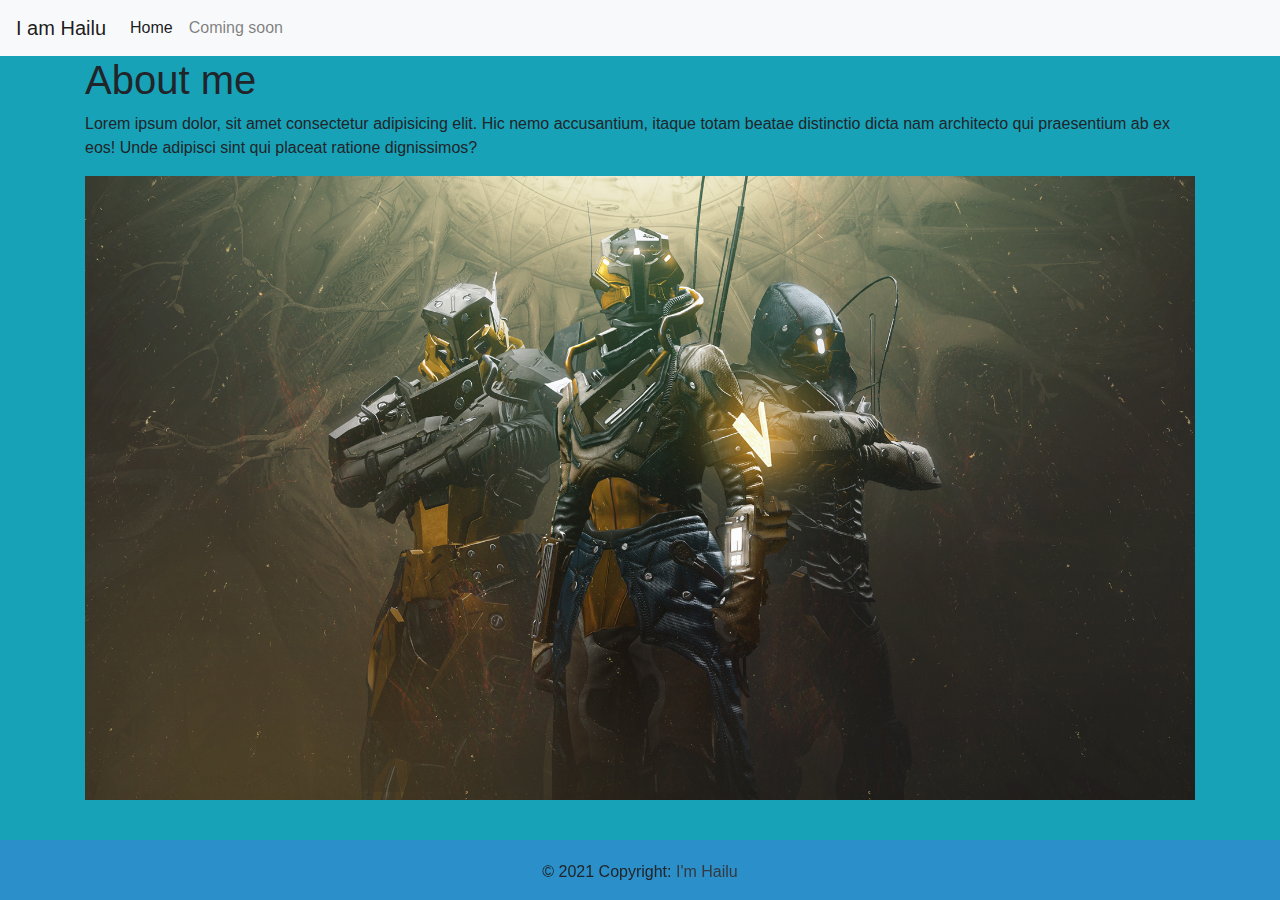
<file: index.html>
<!DOCTYPE html>

<html lang="en">
    <head>
        <meta charset="utf-8">
        <title>Hailu | Home </title>
        <meta name="viewport" content="width=device-width, initial-scale=1">
        <link rel="stylesheet" href="https://stackpath.bootstrapcdn.com/bootstrap/4.3.1/css/bootstrap.min.css" integrity="sha384-ggOyR0iXCbMQv3Xipma34MD+dH/1fQ784/j6cY/iJTQUOhcWr7x9JvoRxT2MZw1T" crossorigin="anonymous">
        
    </head>
    <body class="bg-info">
      <header>
        <nav class="navbar navbar-expand-lg navbar-light bg-light">
        <a class="navbar-brand" href="#">I am Hailu</a>
        <button class="navbar-toggler" type="button" data-toggle="collapse" data-target="#navbarNav" aria-controls="navbarNav" aria-expanded="false" aria-label="Toggle navigation">
          <span class="navbar-toggler-icon"></span>
        </button>
        <div class="collapse navbar-collapse" id="navbarNav">
          <ul class="navbar-nav">
            <li class="nav-item active">
              <a class="nav-link" href="./index.html">Home <span class="sr-only">(current)</span></a>
            </li>
            <li class="nav-item">
              <a class="nav-link" href="./coming_soon.html">Coming soon</a>
            </li>
          </ul>
        </div>
      </nav>
    </header>
    
          <main>
            <div class="container">
              <h1 >About me</h1>
              <p>Lorem ipsum dolor, sit amet consectetur adipisicing elit. Hic nemo accusantium, itaque totam beatae distinctio dicta nam architecto qui praesentium ab ex eos! Unde adipisci sint qui placeat ratione dignissimos?</p>
            <section>
              <img src="./img/wallpapersden.com_destiny-2-season-of-arrival_1920x1080.jpg" alt="Destiny 2 wallpaper" width="100%">
            </section>
            </div>
          </main>
          <footer class="bg-light text-center text-lg-start">
            <!-- Copyright -->
            
            <!-- Copyright -->
          </footer>

          <footer class="footer fixed-bottom mt-4 pt-1" style="background-color: #3b80da8e;"> 
            <div class="container text-center">
              <div class="text-center p-3">
                © 2021 Copyright:
                <a class="text-dark" href="#">I'm Hailu</a>
              </div>
            </div>
          </footer>
         <!-- jQuery first, then Popper.js, then Bootstrap JS -->
         <script src="https://code.jquery.com/jquery-3.3.1.slim.min.js" integrity="sha384-q8i/X+965DzO0rT7abK41JStQIAqVgRVzpbzo5smXKp4YfRvH+8abtTE1Pi6jizo" crossorigin="anonymous"></script>
         <script src="https://cdnjs.cloudflare.com/ajax/libs/popper.js/1.14.7/umd/popper.min.js" integrity="sha384-UO2eT0CpHqdSJQ6hJty5KVphtPhzWj9WO1clHTMGa3JDZwrnQq4sF86dIHNDz0W1" crossorigin="anonymous"></script>
         <script src="https://stackpath.bootstrapcdn.com/bootstrap/4.3.1/js/bootstrap.min.js" integrity="sha384-JjSmVgyd0p3pXB1rRibZUAYoIIy6OrQ6VrjIEaFf/nJGzIxFDsf4x0xIM+B07jRM" crossorigin="anonymous"></script>
    </body>
</html>
</file>
